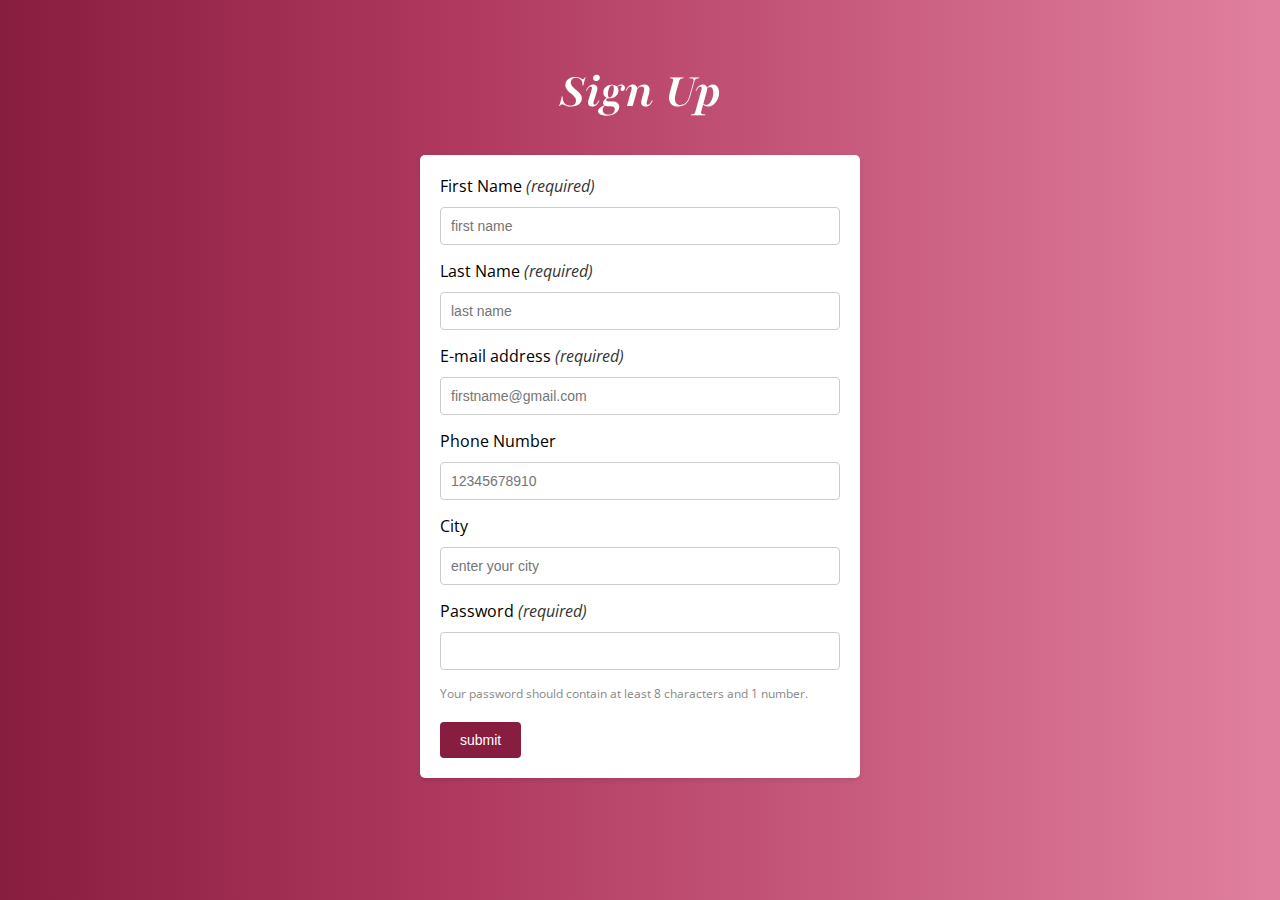
<file: signup-in.html>
<!DOCTYPE html>
<html lang="en">
<head>
  <meta charset="UTF-8">
  <meta name="viewport" content="width=device-width, initial-scale=1.0">
    <!-- css file -->
  <link rel="stylesheet" href="signup-in.css">
  <title>Sign Up</title>
</head>
<body>
<body>
  <h1>Sign Up</h1>
  <div class="form-container">
    <form name="registerForm">
      <label for="firstName">First Name <span>(required)</span></label>
      <input type="text" id="firstName" name="firstName" placeholder="first name" required/><p class="error-message"></p>
      <label for="lastName">Last Name <span>(required)</span></label>
      <input type="text" id="lastName" placeholder="last name" required/>
      <p class="error-message"></p>
      <label for="e-mail">E-mail address <span>(required)</span></label>
      <input type="text" id="e-mail" placeholder="firstname@gmail.com" required/>
      <p class="error-message"></p>
      <label for="phoneNumber">Phone Number</label>
      <input type="text" id="phoneNumber" maxlength="9" pattern=".{9,}"   required title="9 characters length"placeholder="12345678910"/>
      <p class="error-message"></p>
      <label for="country">City</label>
      <input type="text" id="country" placeholder="enter your city"/>
      <p class="error-message"></p>
      <label for="password">Password <span>(required)</span></label>
      <input type="password" id="password" pattern=".{8,}"   required title="8 characters minimum"/>
      <p class="error-message"></p>
      <p class="password-rules">Your password should contain at least 8 characters and 1 number.</p>
        <input class="button" type="submit" value="submit" name="submit" onClick="formValidation()" />
     </form>
  </div>
</body>

  <!-- JS file -->
  <script src="signup-in.js"></script>
</body>
</html>
</file>
<file: signup-in.css>
@import url('https://fonts.googleapis.com/css2?family=Open+Sans:ital,wdth,wght@0,75..100,300..800;1,75..100,300..800&display=swap');
@import url('https://fonts.googleapis.com/css2?family=Playfair:ital,opsz,wdth,wght@0,5..1200,87.5..112.5,300..900;1,5..1200,87.5..112.5,300..900&display=swap');


:root {
    --clr-pink-top: #ffdad9;
    --clr-pink-text: #e1809f;
    --clr-pink-buttons: #fcf1f5;
    --clr-dark-grey: #7A797C;
    --clr-med-grey: #999999;
    --clr-light-grey: #f7f7f7;
    --clr-bg-blue: #f3f8fb;
    --clr-bg-beige: #fcf7f3;
    --clr-bg-green: #f5fdf2;

    --ff-headings: "Playfair", serif;
    --ff-main: "Open Sans", sans-serif;
}


    body {
        font-family: var(--ff-main);
      background: linear-gradient(90deg, rgba(135,29,63,1) 0%, rgba(175,56,94,1) 35%, rgba(225,128,159,1) 100%);
      padding: 20px;
    }

    h1 {
      text-align: center;
      color: white;
      font-family: var(--ff-headings);
      font-size: 50px;
      font-style: italic;
    }

    .form-container {
      max-width: 400px;
      margin: 0 auto;
      background-color: #fff;
      border-radius: 5px;
      padding: 20px;
      box-shadow: 0 2px 5px rgba(0, 0, 0, 0.1);
    }

    label {
      display: block;
      margin-bottom: 10px;
      color: black;
      font-family: var(--ff-main);
      font-size: 16px;
      margin-bottom: 10px;
    }
    label span {
        color: #333;
        font-style: italic;
    }

    input[type="text"],
    input[type="password"] {
      width: 100%;
      padding: 10px;
      border: 1px solid #ccc;
      border-radius: 4px;
      box-sizing: border-box;
      font-size: 14px;
      margin-bottom: 10px;
    }

    input:focus {
        outline: 1px solid rgb(135,29,63);
        font-weight: 500;
         margin-bottom: 5px;
         display: block;
         border-color: rgb(135,29,63);
     }

    .error-message {
      color: red;
      margin-top: -5px;
      margin-bottom: 10px;
      font-size: 12px;
    }

    .password-rules {
      font-size: 12px;
      margin-top: 5px;
      margin-bottom: 20px;
      color: #888;
    }

    .button {
      background-color: rgb(135,29,63);
      color: #fff;
      border: none;
      padding: 10px 20px;
      text-align: center;
      text-decoration: none;
      display: inline-block;
      font-size: 14px;
      border-radius: 4px;
      cursor: pointer;
    }

    .button:hover {
      background-color:rgb(179, 39, 83);
    }
</file>
